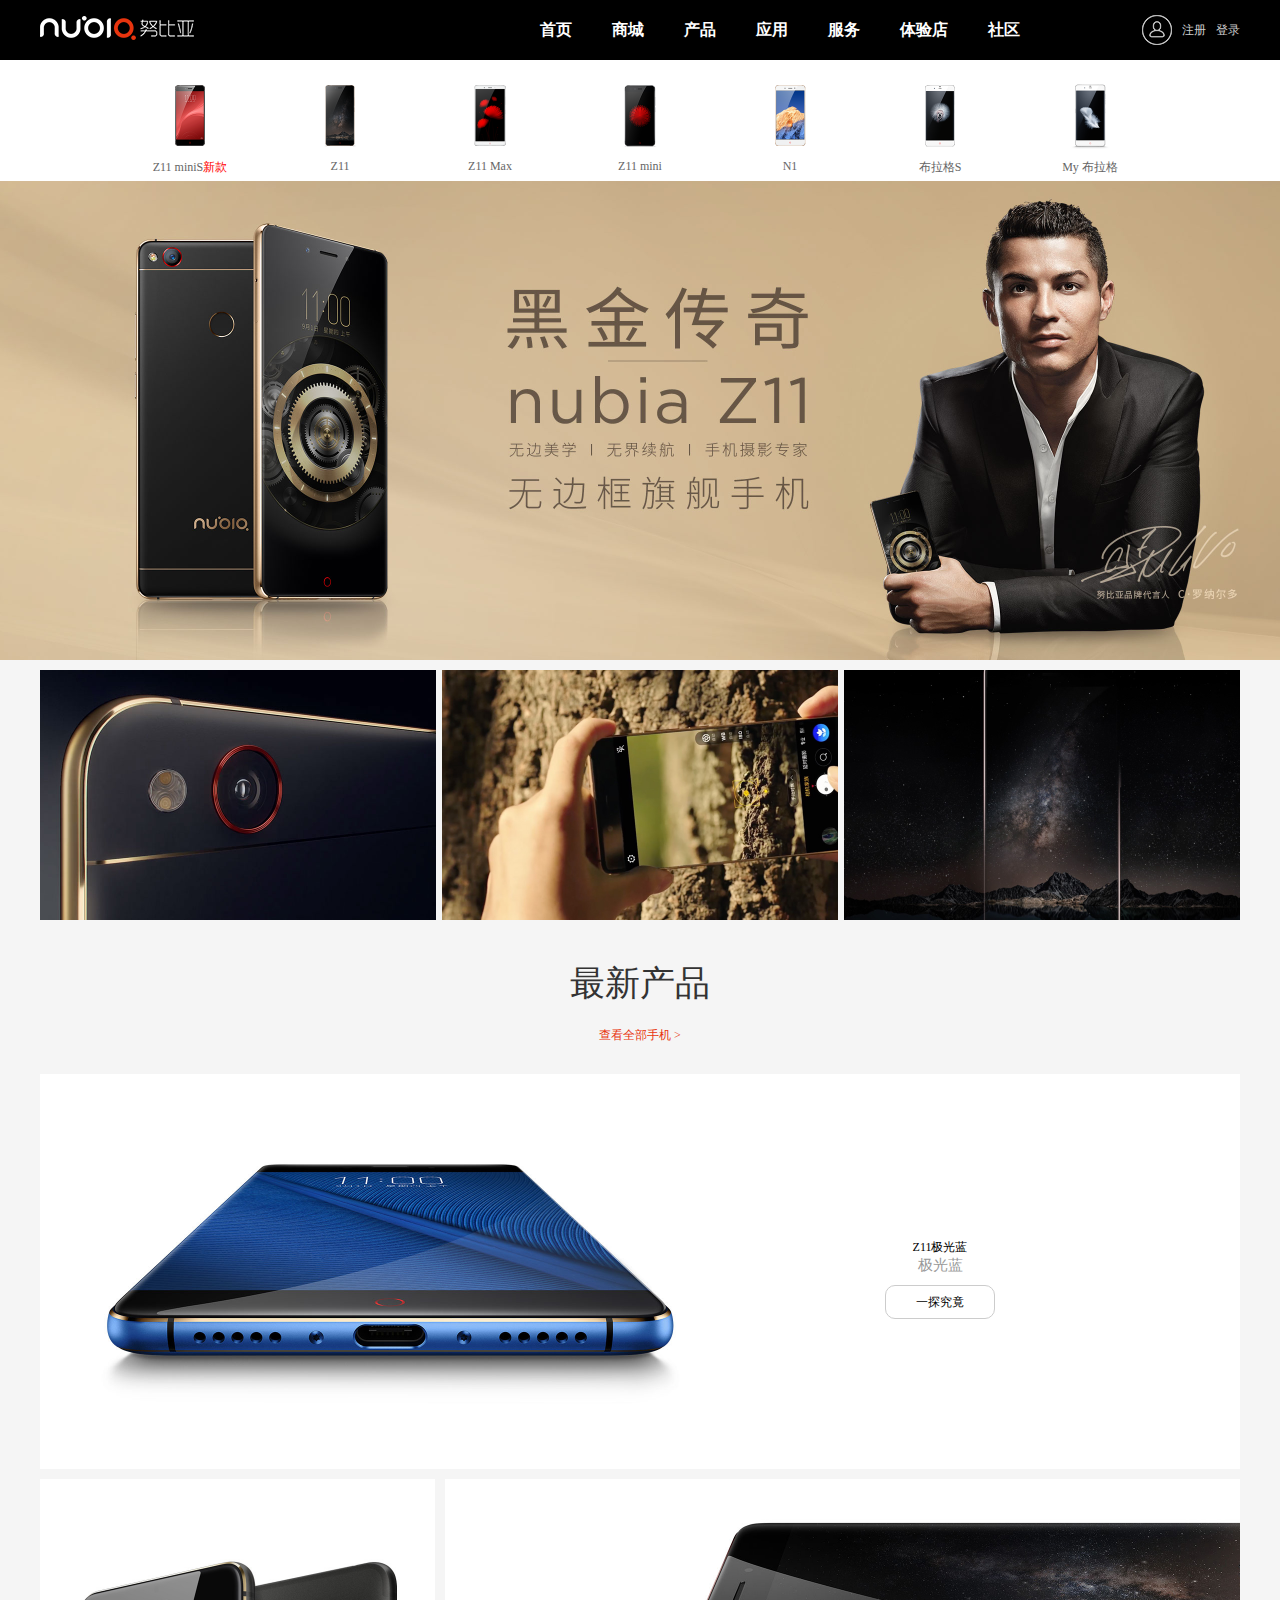
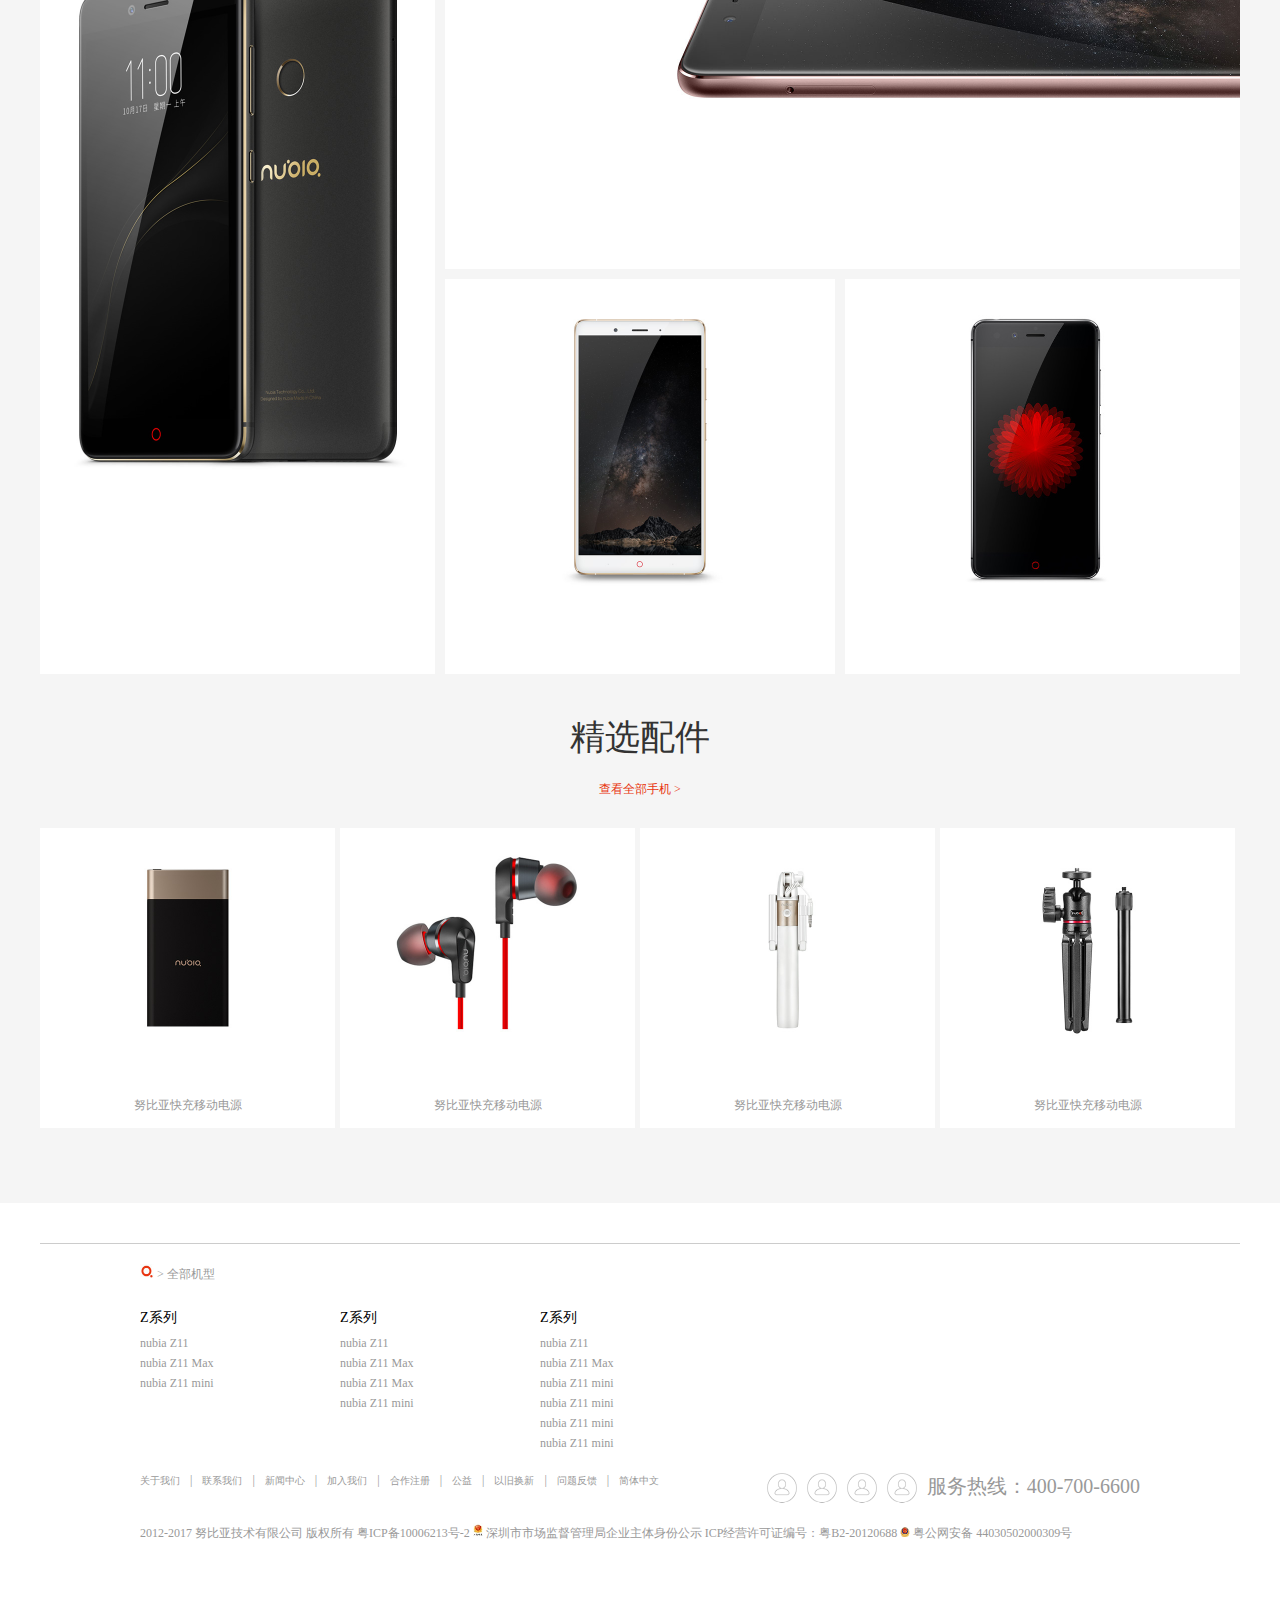
<file: 努比亚手机官网/index.htm>
<!DOCTYPE html>
<html lang="en">
<head>
    <meta charset="UTF-8">
    <meta name="viewport" content="width=device-width, initial-scale=1.0">
    <title>努比亚手机官网</title>
    <link rel="stylesheet" href="css/base.css">
    <link rel="stylesheet" href="css/index.css">
</head>
<body>
    <!--1.编写网站的准备工作
            创建站点文件夹,并且创建一些子文件夹和子文件(注意英文) 
        1.2.重置所有默认的样式和设置一些全局样式
            将设置样式的css文件和相应的界面关联起来
        
        2.从上至上 从外到内的编写方法
            顶部区域
            广告区域
            内容区域
            底部区域
     -->
    <!-- 顶部区域 -->
    <div class="top">
        <div class="top_in">
            <div class="top_left">
                <!-- a标签的title属性鼠标点击会浮动文字 logo是一个公司最重要的地方观察淘宝和京东的设计 -->
                <!-- logo的制作是h1里面套一个a标签 -->
                <h1><a href="#" title="努比亚"></a></h1>
            </div>
            <div class="top_right">
                <!-- 左导航和右导航 -->
                <ul class="top_nav">
                    <!-- 导航栏里面的选择用li+a实现 -->
                    <li><a href="#">首页</a></li>
                    <li><a href="#">商城</a></li>
                    <li><a href="#">产品</a></li>
                    <li><a href="#">应用</a></li>
                    <li><a href="#">服务</a></li>
                    <li><a href="#">体验店</a></li>
                    <li><a href="#">社区</a></li>
                </ul>
                <ul class="top_login">
                    <li><a href="#">登录</a></li>
                    <li><a href="#">注册</a></li>
                    <li></li>
                </ul>
            </div>
        </div>
    </div>
    <!-- 广告区域 -->
    <div class="banner">
        <!-- 解决导航栏宽度问题 -->
        <div class="nav_out">
            <div class="nav">
                <!-- 导航就是ul li 鼠标变手指 a -->
                <!-- ul>(li>a)*7 -->
                <ul>
                    <!-- 给每个li里面填充图片即可 -->
                    <li><a href="#"></a>
                    <img src="images/nav-phone1.png" alt="">
                    <!-- 用span设置新款是红色的 -->
                    <p>Z11 miniS<span style="color: red;">新款</span></p>
                    </a></li>
                    <li><a href="#"></a>
                        <img src="images/nav-phone2.png" alt="">
                        <!-- 用span设置新款是红色的 -->
                        <p>Z11</p>
                    </a></li>
                    <li><a href="#"></a>
                        <img src="images/nav-phone3.png" alt="">
                        <!-- 用span设置新款是红色的 -->
                        <p>Z11 Max</p>
                    </a></li>
                    <li><a href="#"></a>
                        <img src="images/nav-phone4.png" alt="">
                        <!-- 用span设置新款是红色的 -->
                        <p>Z11 mini</p>
                    </a></li>
                    <li><a href="#"></a>
                        <img src="images/nav-phone5.png" alt="">
                        <!-- 用span设置新款是红色的 -->
                        <p>N1</p>
                    </a></li>
                    <li><a href="#"></a>
                        <img src="images/nav-phone6.png" alt="">
                        <!-- 用span设置新款是红色的 -->
                        <p>布拉格S</p>
                    </a></li>
                    <li><a href="#"></a>
                        <img src="images/nav-phone7.png" alt="">
                        <!-- 用span设置新款是红色的 -->
                        <p>My 布拉格</p></p>
                    </a></li>
                    
                </ul>
            </div>
        </div>
        <!--轮播图  -->
        <div class="figure">
            <!-- 由于不知道电脑显示器分辨率的大小 所以图片非常大 保证中间部分能够显示 等比拉伸 设置图片的高度或宽度 -->
            <img src="images/banner.jpg" alt="">
            <ol>
                <li></li>
                <li></li>
                <li></li>
                <li></li>
                <li></li>
            </ol>
        </div>
        <div class="vidio">
            <ul>
                <li>
                    <img src="images/video1.jpg" alt="">
                    <div class="video_info">
                        <img src="images/nb-pro-video-ico-s.png" alt="">
                        <h3>Z11黑金版</h3>
                        <p>产品视频</p>
                    </div>
                </li>
                <li>
                    <img src="images/video2.jpg" alt="">
                </li>
                <li>
                    <img src="images/video3.jpg" alt="">
                </li>
            </ul>
        </div>
    </div>
    <!-- 内容区域 -->
    <div class="content">
       <dl>
           <dt>
               <h3>最新产品</h3>
               <p>查看全部手机 &gt;</p>
           </dt>
           <dd class="content_phone">
               <!-- 通过ul li和浮动实现 -->
               <ul>
                <li>
                    <!-- 好像浮动没了，效果是这样的 -->
                    <img src="images/con-phone1.jpg" alt="">
                    <div class="phone_des">
                        <h4>Z11极光蓝</h4>
                        <p>极光蓝</p>
                        <span>一探究竟</span>
                    </div>
                </li>
                <li>
                    <img src="images/con-phone2.jpg" alt="" class="img_scale">
                    <div class="phone_des">
                        <h4>Z11极光蓝</h4>
                        <p>极光蓝</p>
                        <span>一探究竟</span>
                    </div>
                </li>
                <li>
                    <img src="images/con-phone3.jpg" alt="">
                    <div class="phone_des">
                        <h4>Z11极光蓝</h4>
                        <p>极光蓝</p>
                        <span>一探究竟</span>
                    </div>
                </li>
                <li>
                    <img src="images/con-phone4.jpg" alt="" class="img_scale">
                    <div class="phone_des">
                        <h4>Z11极光蓝</h4>
                        <p>极光蓝</p>
                        <span>一探究竟</span>
                    </div>
                </li>
                <li>
                    <img src="images/con-phone5.jpg" alt="" class="img_scale">
                    <div class="phone_des">
                        <h4>Z11极光蓝</h4>
                        <p>极光蓝</p>
                        <span>一探究竟</span>
                    </div>
                </li>
                   
               </ul>
           </dd>
           <dt>
            <h3>精选配件</h3>
            <p>查看全部手机 &gt;</p>
           </dt>
           <dd class="content_accessories">
               <ul>
                     <li>
                         <img src="images/accessories1.jpg" alt="">
                         <p>努比亚快充移动电源</p>
                     </li>       
                     <li>
                        <img src="images/accessories2.jpg" alt="">
                        <p>努比亚快充移动电源</p>
                    </li>     
                    <li>
                        <img src="images/accessories3.jpg" alt="">
                        <p>努比亚快充移动电源</p>
                    </li>       
                    <li>
                        <img src="images/accessories4.jpg" alt="">
                        <p>努比亚快充移动电源</p>
                    </li>         
                     
               </ul>
           </dd>
       </dl>
    </div>
    <!-- 底部区域 -->
    <div class="footer">
        <div class="footer_in">
            <p class="footer_top">
                <img src="images/nb-pro-ft-logo-x2.jpg" width="14px" height="14px">
                &gt; 全部机型
            </p>
            <div class="footer_middle">
                <dl>
                    <dt>Z系列</dt>
                    <dd><a href="#">nubia Z11</a></dd>
                    <dd><a href="#">nubia Z11 Max</a></dd>
                    <dd><a href="#">nubia Z11 mini</a></dd>
                </dl>
                <dl>
                    <dt>Z系列</dt>
                    <dd><a href="#">nubia Z11</a></dd>
                    <dd><a href="#">nubia Z11 Max</a></dd>
                    <dd><a href="#">nubia Z11 Max</a></dd>
                    <dd><a href="#">nubia Z11 mini</a></dd>
                </dl>
                <dl>
                    <dt>Z系列</dt>
                    <dd><a href="#">nubia Z11</a></dd>
                    <dd><a href="#">nubia Z11 Max</a></dd>
                    <dd><a href="#">nubia Z11 mini</a></dd>
                    <dd><a href="#">nubia Z11 mini</a></dd>
                    <dd><a href="#">nubia Z11 mini</a></dd>
                    <dd><a href="#">nubia Z11 mini</a></dd>
                </dl>
            </div>
            <div class="footer_bottom">
                <ul class="footer_copyright">
                    <li><a href="#">关于我们</a>|</li>
                    <li><a href="#">联系我们</a>|</li>
                    <li><a href="#">新闻中心</a>|</li>
                    <li><a href="#">加入我们</a>|</li>
                    <li><a href="#">合作注册</a>|</li>
                    <li><a href="#">公益</a>|</li>
                    <li><a href="#">以旧换新</a>|</li>
                    <li><a href="#">问题反馈</a>|</li>
                    <li><a href="#">简体中文</a></li>
                </ul>
                <ul class="footer_social">
                    <li><a href="#"></a></li>
                    <li><a href="#"></a></li>
                    <li><a href="#"></a></li>
                    <li><a href="#"></a></li>
                    服务热线：400-700-6600
                </ul>
                <p class="footer_info">
                    2012-2017 努比亚技术有限公司 版权所有
                    <a href="#">粤ICP备10006213号-2</a>
                    <img src="images/gs.jpg" width="10px">
                    深圳市市场监督管理局企业主体身份公示 ICP经营许可证编号：粤B2-20120688
                    <img src="images/gh.png" width="10px">
                    <a href="#">粤公网安备 44030502000309号</a>
                </p>
            </div>
        </div>
    </div>

</body>
</html>
</file>
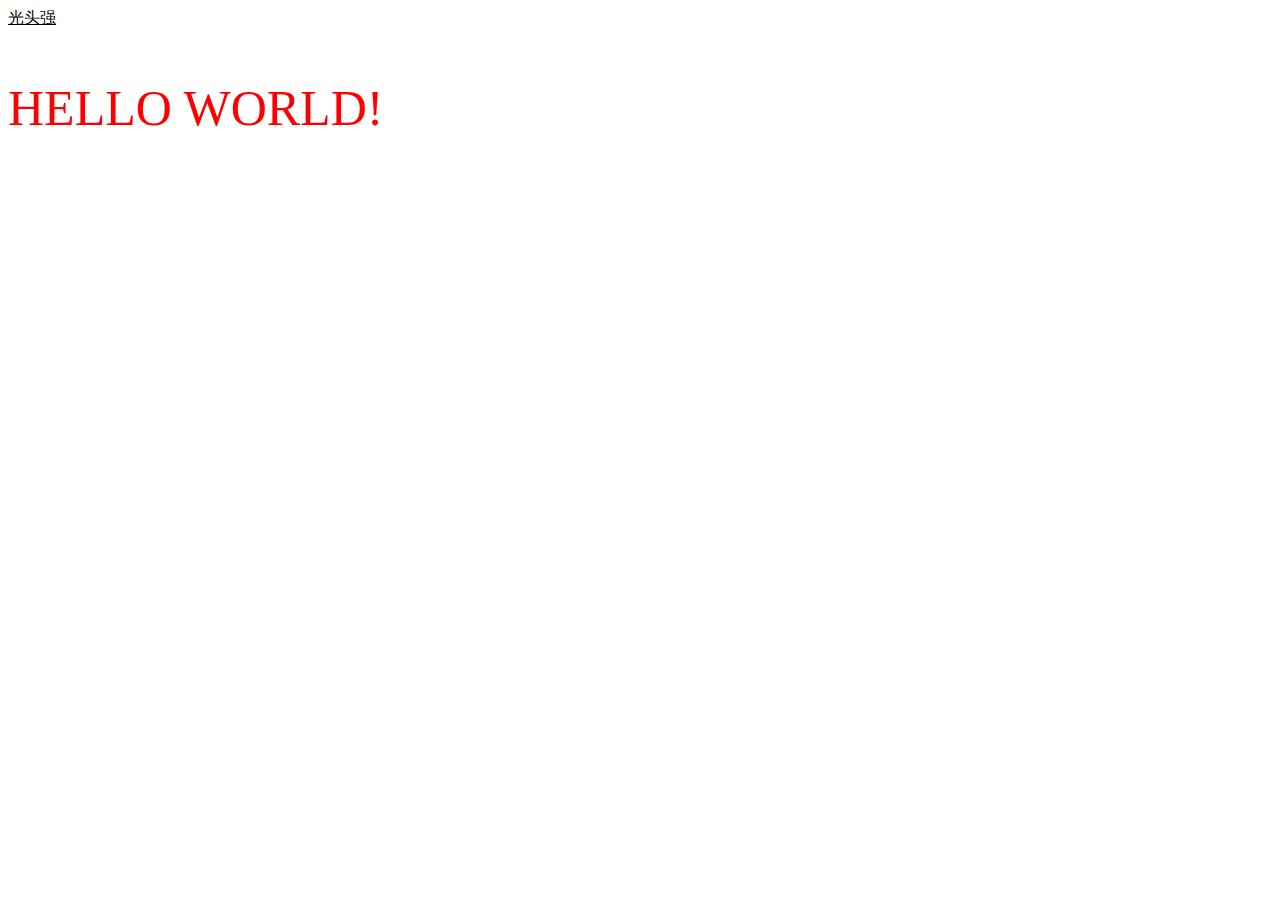
<file: 07-html使用.htm>
<!DOCTYPE html>   
<html lang="en">
<head>
    <meta charset="UTF-8">
    <meta name="viewport" content="width=device-width, initial-scale=1.0">
    <title>HTML使用</title></title>
    <!--7. HTML作用 
            超文本标记语言 hyper text markup language
            标签 元素和属性   语义化   用来给文本添加语义
        8.发展历史
            IETF     互联网工程任务组  ip协议 dns域名系统 smtp邮件传输协议
            W3C组织  发布HTML标准  万维网之父 www.
                HTML(1993 发布)  XHTML(2000 更严格)  HTML5(2008 合并)  HTML5小游戏 大前端跨平台
        9 认识HTML
            开发工具  vscode  !
            开发者思维 分析网页布局(div盒子模型)步骤写一个网页 文件的命名要用英文(-)
        10.基本结构
            标签是成对的
            <!DOCTYPE html> 声明文档 
            <html></html> 
                告诉浏览器这是要给HTML文档 开始和结束标签
            <head></head>
                添加网站的一些配置信息
                    -指定网站的标题及标题的图片
                    -添加网站的SEO相关的信息(指定网站的关键字/指定网站的描述信息)
                    -外挂一些外部的css/js文件
                    -添加一些浏览器适配的相关内容 
                    <title>网站标题(也是你保存文件的默认标题ctrl+s)</title>
            <body></body>
                专门用来定义html文档中需要显示给用户查看的内容(文字/图片/音频/视频)
        11.字符集问题
            <meta charset="UTF-8"> 指定网页的字符集  
            乱码问题  GBK(GB2312 国标存储汉字和常用外文 体量小)/UTF-8(万国码)  字符集的映射不一样
        12.标签的分类
            双标签&单标签
            并列(兄弟/平级)&嵌套(父子/上下级)关系   标签
        13.DTD文档声明上
            <!DOCTYPE html>   HTML5的DTD文档声明(向下兼容,不是标签,大小写不敏感)
            方便浏览器解析和渲染
        14.DTD文档声明下
            查看w3c的文档规范  
        15 HTML-XHTML-HTML5
            X比较严格一些
            HTML5新功能和特性
            .htm和.html的区别  操作系统原来dos只能三位
        17. 基础标签
            
    -->
    <style>
        p {
            font-size: 50px;
            color: red;
            font-family: 微软雅黑;

        }   
    </style>
</head>
<body>
    <u>光头强</u>
    <p>HELLO WORLD!</p>
</body>
</html>
</file>
<file: 努比亚手机官网/css/base.css>
/* 1.清空默认样式 */
/* *{
    通过统配符清除默认样式 比较消耗浏览器资源 所以不推荐
    margin: 0;
    padding: 0;  
} */


/* 企业开发推荐 */
html{color:#000;background:#FFF}
body,div,dl,dt,dd,ul,ol,li,h1,h2,h3,h4,h5,h6,pre,code,form,fieldset,legend,input,textarea,p,blockquote,th,td{margin:0;padding:0}
table{border-collapse:collapse;border-spacing:0}
fieldset,img{border:0}
address,caption,cite,code,dfn,em,strong,th,var{font-style:normal;font-weight:normal}
ol,ul{list-style:none}
caption,th{text-align:left}
h1,h2,h3,h4,h5,h6{font-size:100%;font-weight:normal}
q:before,q:after{content:''}abbr,acronym{border:0;font-variant:normal}
sup{vertical-align:text-top}
sub{vertical-align:text-bottom}
input,textarea,select{font-family:inherit;font-size:inherit;font-weight:inherit;*font-size:100%}
legend{color:#000}#yui3-css-stamp.cssreset{display:none}
a{text-decoration: none; color: #999}

/* 设置全局样式 */
body{
    font-family: "微软雅黑";
    font-size: 12px;
    color: #999;
    background-color: #f5f5f5;
}
</file>
<file: 努比亚手机官网/css/index.css>
/* 顶部区域 */
.top{
    height: 60px;
    width: 100%;   /* 和父级元素保持一致*/
    background-color:black;

}
.top .top_in{
    width: 1200px;
    margin: 0 auto;
    height: 100%;
    /* background-color: yellow; */
}
.top .top_left{
    float: left;
    width: 190px;
    height: 100%;
    /* background-color: pink; */

}
.top .top_left>h1{
    width: 100%;
    height: 100%;
}

.top .top_left>h1>a{
    display: inline-block;
    width: 100%;
    height: 100%;
    background: url(../images/nubia-logo.png);
}
.top .top_right{
    float: right;
    width: 740px;
    height: 100%;
    /* background-color: pink; */
    
}
.top .top_nav{
    float: left;
    height: 100%;
    width: 550px;
    /* background-color: skyblue; */
}
.top .top_nav>li{
    float: left;
}
.top .top_nav>li>a{
    font-size: 16px;
    font-weight: bold;
    color: #ffffff;
    /* 垂直居中 设置行高 */
    line-height: 60px;
    /* 设置字体之间间距 */
    margin-left: 40px;
}
/* 鼠标悬停时颜色改变效果 */
/* .top .top_nav>li>a:hover{
    color: #e82c07;
} */
.top ul>li>a:hover{
    color: #e82c07;
}
.top .top_login{
    float: right;
    width: 150px;
    height: 100%;
    /* background-color: skyblue; */
}
.top .top_login>li{
    float: right;
    line-height: 60px;
    margin-left: 10px;

}
.top .top_login>li>a{
    color: #ccc;
}

/* 第三个子元素  */
.top .top_login>li:nth-child(3){
    width: 30px;
    height: 30px;
    background: url(../images/nubia-syb-all.png);  /*精灵图*/
    margin-top: 15px;

}
/* .top .top_login>li>a:hover{
    color:#e82c07;
} */


/* 广告区域 */
.banner{
    height: 860px;
    width: 100%;
    /* background-color: green; */

}
.banner .nav_out{
    width: 100%;
    height: 121px;
    position: absolute;
    background: white;
    /* 通过z-index设置定位流的显示顺序 */
    z-index: 998;
}
.banner .nav{
    width: 1200px;
    height: 121px;
    /* 绝对定位不能使用 margin: 0 auto; */
    /* background: pink; */
    /* 轮播图要穿过导航图 使用绝对定位 */
    /* position: absolute;
    /* 绝对定位如何水平居中 margin-left等于宽度的一半 */
    /* left: 50%;
    margin-left: -600px;
    background: white; */
    margin: 0 auto;

}
.banner .nav>ul{
    width: 100%;
    height: 100%;
    /* background: yellow; */
    padding-left: 75px;
    padding-right: 75px;
    /* 设置padding后为了使盒模型不变宽不变高 */
    box-sizing: border-box;
}
.banner .nav>ul>li{
    float: left;
    width: 150px;
    height: 100%;
    /* background: purple; */
    /* 为了方便查看,搞个边框 */
    /* border: 1px solid #000;
    box-sizing: border-box; */
    /* 设置水平居中 */
    text-align: center;

}
/* 设置图片的宽高 */
.banner .nav>ul>li img{
    width: 120px;
    height: 80px;
    margin-top: 15px;

}
.banner .nav>ul>li p{
    color: #666;
}
/* 设置鼠标悬停时底部红色边框 */
.banner .nav>ul>li:hover{
    border-bottom: 2px solid red;
    box-sizing: border-box;
}

/* 如何使用图片水平居中 */
/* 制作轮播图 */
.banner .figure{
    width: 100%;
    height: 600px;
    /* background: red; */
    text-align: center;
    position: relative;
    overflow: hidden;
    
}
.banner .figure>img{
    height: 100%;
    /* 
    1.当图片宽度大于父元素宽度才能设置居中
    不能使用 marigin:0 atup; 或者 text-align:center;让图片居中
    2.当图片宽度小于父元素宽度才能设置居中 可以使用定位流
    但是定位流的弊端也比较明显 1.需要3行代码 还要知道图片宽度
    3.也可以使用奇技淫巧
    margin:0 -100%  
    父元素必须设定text-align:center;
    */
    margin: 0 -100%;
}
/* 完善图片的序号 */
.banner.figure>ol{
    width: 150px;
    height: 20px;
    /* background: red; */
    /*
        标准流所以什么都没看见
        使用定位流 
        怎么调节定位元素的顺序 后定位覆盖先定位 用z-index  值越大越先显示
     */
     position: absolute;
     left: 50%;
     margin-left: -75px;
     /* 距离轮播图底部十个像素 */
     bottom: 10px;
     /* 此处定位流以figure为参照物  一般以body */
} 

/* 视频区域无非就剩ul和li */
.banner .vidio{
    width: 1200px;
    height: 250px;
    margin: 0 auto;
    margin-top: 10px;
    /* background: skyblue; */

}
.banner .vidio>ul{
    width: 100%;
    height: 100%;
    /* background: yellow; */
    /* 伸缩布局 */
    display: flex;
    justify-content: space-between;
}
.banner .vidio>ul>li{
    float: left;
    width: 396px;
    height: 250px;
    /* background: deepskyblue; */
    /* 设置间隙 可以使用伸缩布局 */
    /* margin-right: 3px; */
    text-align: center;
    overflow: hidden;
    position: relative;

}
.banner .vidio>ul>li>img{
    height: 100%;
    margin: 0 -100%;
}
.banner .vidio_info{
    width: 100%;
    height: 155px;
    position: absolute;
    bottom: 0;

}



/* 内容区域 */
.content{
    height: 1883px;
    width: 100%;
    /* background-color: blue; */
}
.content>dl{
    width: 1200px;
    height: 100%;
    /* background: burlywood; */
    margin: 0 auto;
    overflow: hidden;

}
.content>dl>dt{
    text-align: center;
    margin-top: 40px;
    margin-bottom: 30px;

}

.content>dl>dt>h3{
    font-size: 35px;
    color: #333;
}
.content>dl>dt>p{
    margin-top: 20px;
    color: #e8340e;
}

.content .content_phone{
    width: 1200px;
    height: 1200px;
    /* background: gold; */

}
/* 设置浮动实现效果 ？ */
.content .content_phone>ul>li{
    float: left;
    background: white;
    position: relative;
    overflow: hidden;
}
.content .content_phone>ul>li:nth-child(1){
    width: 1200px;
    height: 395px;
    
    margin-bottom: 10px;

}
.content .content_phone>ul>li:nth-child(2){
    width: 395px;
    height: 795px;
    
    margin-right: 10px;

}
.content .content_phone>ul>li:nth-child(3){
    width: 795px;
    height: 390px;
   
    margin-bottom: 10px;

}
.content .content_phone>ul>li:nth-child(4){
    width: 390px;
    height: 395px;
    
    margin-right: 10px;

}
.content .content_phone>ul>li:nth-child(5){
    width: 395px;
    height: 395px;
    
}
.content .content_phone>ul>li>img{
    transition: all 1s;
    width: 100%;
}
.content .content_phone>ul>li:nth-child(1)>img{
    margin-top: 60px;
}
.content .content_phone .phone_des{
    width: 200px;
    position: absolute;
    left: 0%;
    margin-left: 800px;
    text-align: center;
    bottom: 150px;

}
.content .content_phone .phone_des>h4{
    font-size: 40;
    color: #000;
}
.content .content_phone .phone_des>p{
    font-size: 15px;
    margin-bottom: 10px;
    color: #999999;
}
.content .content_phone .phone_des>span{
    /* 变成行内块 */
    display: inline-block;
    width: 108px;
    height: 32px;
    text-align: center;
    line-height: 32px;
    border: 1px solid #ccc;
    /*圆角 */
    border-radius: 10px;
    color: #000;

}
.content .content_phone>ul>li:nth-child(1).phone_dex{
    margin-left: 500px;
}



/* 精选配件 */
.content .content_accessories>ul{
    width: 1200px;
    height: 300px;
    /* background:red; */
    display: flex;
    justify-content: space-around;
}
/* .content .content_accessories>ul{
    display: flex;
    justify-content: space-around;
} */
.content .content_accessories>ul>li{
    float: left;
    width: 295px;
    height: 300px;
    background: white;
    margin-right: 5px;
    
}
/* 图片宽度等于容器矿都 高度进行等比拉伸 */
.content .content_accessories>ul>li img{
    width: 100%;
    transform: all 0.5s;
}
.content .content_accessories>ul>li>p{
    text-align: center;
    margin-top: 25px;
}
.content .content_accessories>ul>li:hover img{
    transform: scale(1.2,1.2);
}

/* 图片移动效果 */
.content .content_phone>ul>li:nth-child(1) img{
    margin-left: -100px;
} 
.content .content_phone>ul>li:nth-child(3) img{
    margin-left: 100px;
}
.content .content_phone>ul>li:nth-child(1):hover img{
    /* 监听hover */
    margin-left: 0;

} 
.content .content_phone>ul>li:nth-child(3):hover img{
    /* 监听hover */
    margin-left: 0;

}
/* 图片放大效果 */
.content .content_phone>ul>li:hover .img_scale{

    transform: scale(1.2,1.2);
}




/* 底部区域 */
.footer{
    height: 396px;
    background-color: #ffffff;
    overflow: hidden;
}
.footer .footer_in{
    width: 1200px;
    height: 356px;
    /*background-color: skyblue;*/
    margin: 0 auto;
    margin-top: 40px;
    border-top: 1px solid #ccc;
    padding-left: 100px;
    padding-right: 100px;
    box-sizing: border-box;
}
.footer .footer_top{
    margin-top: 20px;
}
.footer .footer_middle{
    margin-top: 20px;
    width: 100%;
    overflow: hidden;
}
.footer .footer_middle>dl{
    float: left;
    width: 200px;
}
.footer .footer_middle>dl>dt{
    font-size: 14px;
    color: #000;
    line-height: 30px;
}
.footer .footer_middle>dl>dd{
    line-height: 20px;
}
.footer .footer_bottom{
    margin-top: 20px;
}
.footer .footer_copyright{
    float: left;
}
.footer .footer_copyright>li{
    float: left;
}
.footer .footer_copyright>li>a{
    font-size: 10px;
    padding: 0 10px;
}
.footer .footer_copyright>li:nth-child(1) a{
    padding-left:0;
}
.footer .footer_copyright>li:hover a{
    color: #000;
}

.footer .footer_social{
    float: right;
    font-size: 20px;
}

.footer .footer_social>li{
    float: left;
    width: 30px;
    height: 30px;
    /*企业开发中如果是左浮动, 那么就不要设置左边的margin*/
    margin-right: 10px;
    background-color: red;
    background: url("../images/nubia-syb-all.png") no-repeat;
}
.footer .footer_info{
    padding-top: 50px;
}
</file>
